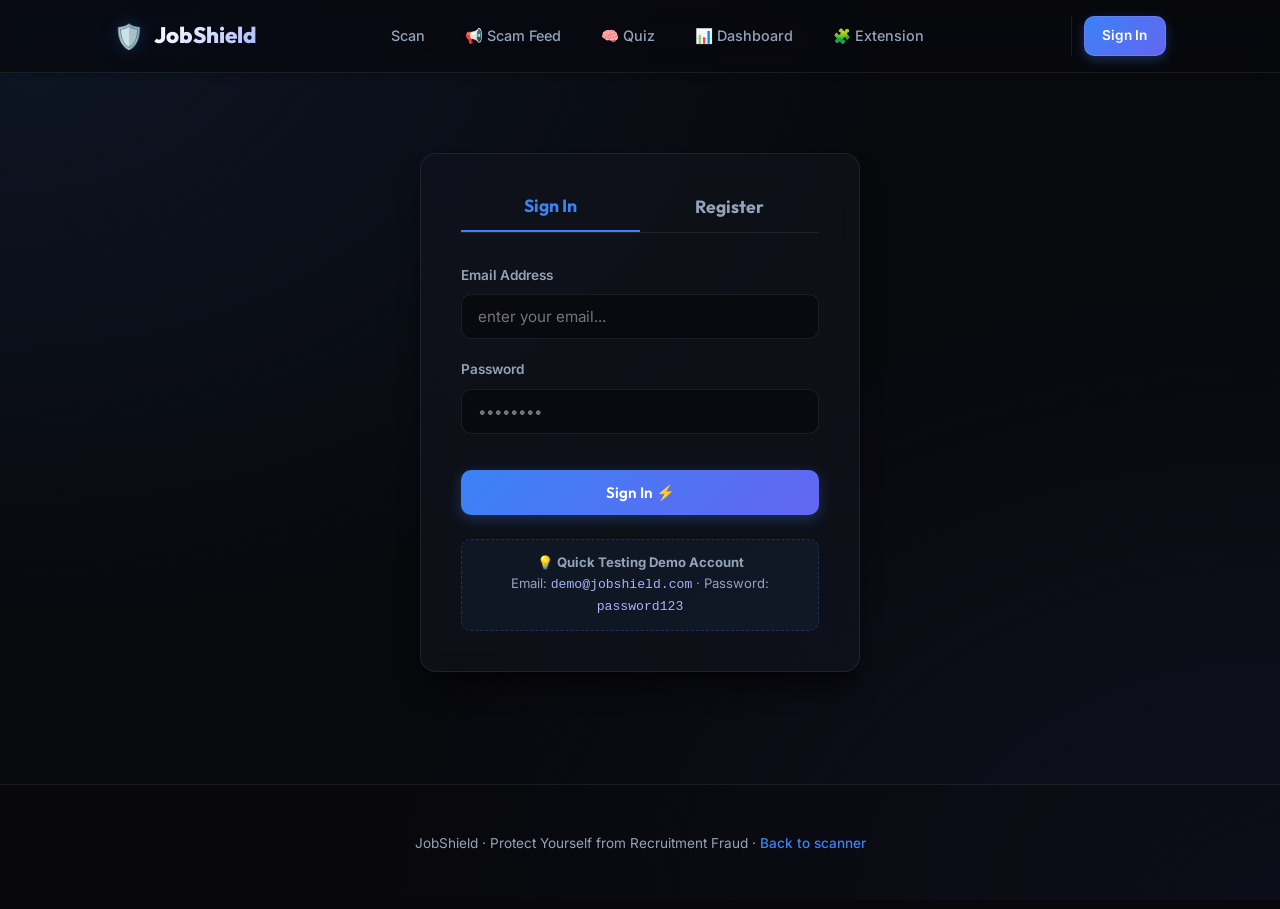
<file: extension.html>
<!DOCTYPE html>
<html lang="en">
<head>
  <meta charset="UTF-8"/>
  <meta name="viewport" content="width=device-width, initial-scale=1.0"/>
  <title>JobShield — Chrome Extension Setup Guide</title>
  <link rel="stylesheet" href="style.css"/>
</head>
<body>
  <header class="site-header">
    <div class="header-inner">
      <div class="logo" onclick="window.location.href='index.html'">
        <span class="logo-icon">🛡️</span>
        <span class="logo-text">JobShield</span>
      </div>
      <nav class="header-nav">
        <a href="index.html" class="nav-link">Scan</a>
        <a href="feed.html" class="nav-link">📢 Scam Feed</a>
        <a href="quiz.html" class="nav-link">🧠 Quiz</a>
        <a href="dashboard.html" class="nav-link">📊 Dashboard</a>
        <a href="extension.html" class="nav-link active">🧩 Extension</a>
      </nav>
    </div>
  </header>

  <main class="main-content">
    <section class="hero">
      <h1>JobShield Chrome Extension</h1>
      <p class="hero-sub">Audit jobs as you browse. Scan job descriptions on LinkedIn, Indeed, and Naukri with a single right-click selection.</p>
    </section>

    <div class="glass-panel ext-grid" style="margin-bottom: 2.5rem;">
      <div>
        <h2 style="font-size: 1.6rem; margin-bottom: 1rem; color: #ffffff;">Browse Jobs Safely</h2>
        <p style="color: var(--text-muted); margin-bottom: 1.5rem; font-size: 0.95rem; line-height: 1.6;">The JobShield browser extension embeds our scam detection engine directly into your daily surfing experience. No need to toggle windows or copy-paste text back and forth.</p>
        
        <div class="ext-features-list">
          <div class="ext-feat-item">
            <div class="ext-feat-num">1</div>
            <div>
              <h4 class="ext-feat-title">Select & Right-Click Scan</h4>
              <p class="ext-feat-desc">Highlight any suspicious job description on LinkedIn or Naukri, right-click, and select "Scan with JobShield".</p>
            </div>
          </div>
          <div class="ext-feat-item">
            <div class="ext-feat-num">2</div>
            <div>
              <h4 class="ext-feat-title">Instant Toolbar Popup</h4>
              <p class="ext-feat-desc">Click the extension icon in your menu bar to quickly paste text, check scores, or view recent safety checklists.</p>
            </div>
          </div>
          <div class="ext-feat-item">
            <div class="ext-feat-num">3</div>
            <div>
              <h4 class="ext-feat-title">On-the-Fly Salary Audits</h4>
              <p class="ext-feat-desc">Extracts job salaries automatically and compares them with live Indian local market averages.</p>
            </div>
          </div>
        </div>
      </div>

      <!-- Mock UI Preview -->
      <div>
        <div class="mock-browser">
          <div class="browser-bar">
            <span class="browser-dot" style="background:#ff5f56"></span>
            <span class="browser-dot" style="background:#ffbd2e"></span>
            <span class="browser-dot" style="background:#27c93f"></span>
            <div class="browser-address"></div>
            <span style="font-size: 0.8rem; margin-left: auto;">🧩</span>
          </div>
          <div class="mock-popup">
            <div class="mock-popup-header">
              <span>🛡️</span> JobShield Scanner
              <span style="margin-left: auto; font-size: 0.72rem; color: var(--green);">v1.0 Active</span>
            </div>
            <div class="mock-popup-scan">
              <div style="display: flex; justify-content: space-between; align-items: center; margin-bottom: 0.5rem;">
                <span style="font-size: 0.72rem; font-weight: 700; color: var(--text-muted); text-transform: uppercase;">Scan Result</span>
                <span class="score-pill danger" style="padding: 0.1rem 0.4rem; font-size: 0.75rem;">🚨 82/99</span>
              </div>
              <p style="font-size: 0.8rem; font-weight: 700; margin-bottom: 0.2rem; color: #fff;">High Scam Risk</p>
              <p style="font-size: 0.75rem; color: var(--text-muted); line-height: 1.3; margin-bottom: 0.4rem;">3 high severity red flags triggered. Asked for upfront training fees on WhatsApp.</p>
              <button class="mock-popup-btn">View Detailed Safety Checklist</button>
            </div>
          </div>
        </div>
      </div>
    </div>

    <!-- Installation Steps -->
    <h2 style="font-size: 1.5rem; margin-bottom: 1.2rem; border-left: 4px solid var(--primary); padding-left: 0.8rem;">How to Install in Google Chrome</h2>
    <div class="ext-steps">
      <div class="ext-step-item">
        <h4><span>📁</span> Step 1: Identify the Extension Directory</h4>
        <p>Locate the <code>extension/</code> folder inside the <code>jobshield</code> codebase folder on your computer.</p>
      </div>

      <div class="ext-step-item">
        <h4><span>🌐</span> Step 2: Open Chrome Extensions Page</h4>
        <p>Open Google Chrome and navigate to <code>chrome://extensions/</code> by pasting it into the URL bar and hitting Enter.</p>
      </div>

      <div class="ext-step-item">
        <h4><span>⚙️</span> Step 3: Enable Developer Mode</h4>
        <p>Toggle the <strong>"Developer mode"</strong> switch in the top-right corner of the Extensions page to ON.</p>
      </div>

      <div class="ext-step-item">
        <h4><span>📦</span> Step 4: Load Unpacked Folder</h4>
        <p>Click the <strong>"Load unpacked"</strong> button in the top-left corner of the page. Select the <code>extension/</code> folder inside the project directory.</p>
      </div>

      <div class="ext-step-item">
        <h4><span>📌</span> Step 5: Pin and Start Scanning!</h4>
        <p>Click the puzzle icon in Chrome toolbar, find <strong>JobShield</strong>, and click the pin icon. You can now select any text on web pages, right-click, and click <strong>"Scan with JobShield"</strong>.</p>
      </div>
    </div>
  </main>

  <footer class="site-footer">
    <p>JobShield · Lightweight client integrations for secure job browsing.</p>
  </footer>

  <script src="auth.js"></script>
</body>
</html>
</file>
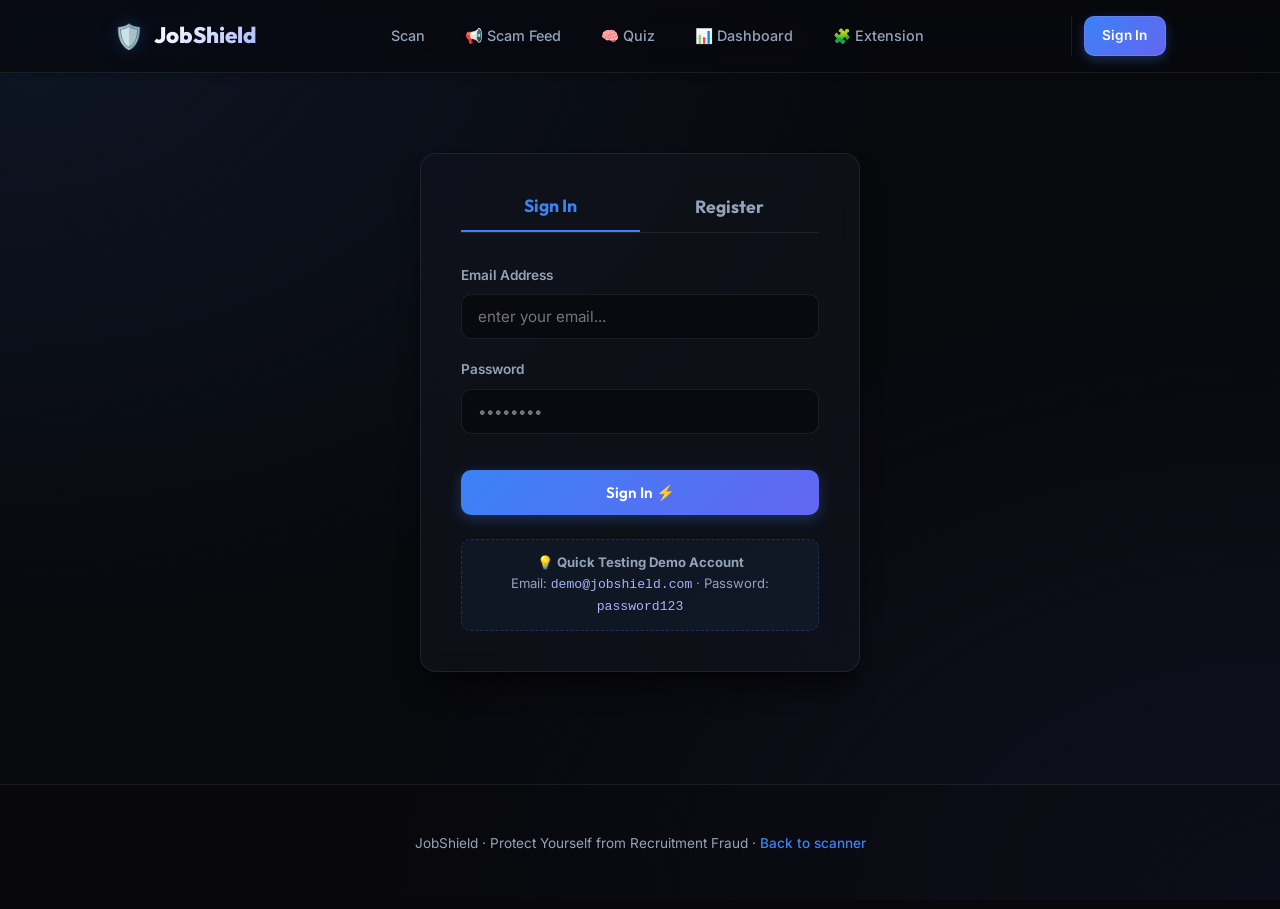
<file: login.html>
<!DOCTYPE html>
<html lang="en">
<head>
  <meta charset="UTF-8" />
  <meta name="viewport" content="width=device-width, initial-scale=1.0"/>
  <title>JobShield — Access Portal</title>
  <link rel="stylesheet" href="style.css"/>
</head>
<body>
  <header class="site-header">
    <div class="header-inner">
      <div class="logo" onclick="window.location.href='index.html'">
        <span class="logo-icon">🛡️</span>
        <span class="logo-text">JobShield</span>
      </div>
      <nav class="header-nav">
        <a href="index.html" class="nav-link">Scan</a>
        <a href="feed.html" class="nav-link">📢 Scam Feed</a>
        <a href="quiz.html" class="nav-link">🧠 Quiz</a>
        <a href="dashboard.html" class="nav-link">📊 Dashboard</a>
        <a href="extension.html" class="nav-link">🧩 Extension</a>
      </nav>
    </div>
  </header>

  <main class="main-content">
    <div class="glass-panel auth-panel">
      <div class="auth-tabs">
        <button id="tab-login-btn" class="auth-tab-btn active">Sign In</button>
        <button id="tab-register-btn" class="auth-tab-btn">Register</button>
      </div>

      <!-- Login Form -->
      <form id="loginForm" class="auth-form">
        <div class="form-group">
          <label for="loginEmail">Email Address</label>
          <input type="email" id="loginEmail" class="form-control" placeholder="enter your email..." required>
        </div>
        <div class="form-group">
          <label for="loginPassword">Password</label>
          <input type="password" id="loginPassword" class="form-control" placeholder="••••••••" required>
        </div>
        <button type="submit" class="btn-primary" style="width: 100%; justify-content: center; margin-top: 1rem;">Sign In ⚡</button>
        
        <div style="margin-top: 1.5rem; padding: 0.8rem; background: rgba(59,130,246,0.06); border: 1px dashed rgba(59,130,246,0.25); border-radius: var(--radius-md); font-size: 0.82rem; color: var(--text-muted); text-align: center;">
          💡 <strong>Quick Testing Demo Account</strong><br>
          Email: <code style="color: #a5b4fc;">demo@jobshield.com</code> · Password: <code style="color: #a5b4fc;">password123</code>
        </div>
      </form>

      <!-- Registration Form -->
      <form id="registerForm" class="auth-form hidden">
        <div class="form-group">
          <label for="registerName">Full Name</label>
          <input type="text" id="registerName" class="form-control" placeholder="your name..." required>
        </div>
        <div class="form-group">
          <label for="registerEmail">Email Address</label>
          <input type="email" id="registerEmail" class="form-control" placeholder="email@example.com" required>
        </div>
        <div class="form-group">
          <label for="registerPassword">Password</label>
          <input type="password" id="registerPassword" class="form-control" placeholder="at least 6 characters..." minlength="6" required>
        </div>
        <button type="submit" class="btn-primary" style="width: 100%; justify-content: center; margin-top: 1rem;">Create Account 🛡️</button>
      </form>

      <div id="authMessage" class="auth-message"></div>
    </div>
  </main>

  <footer class="site-footer">
    <p>JobShield · Protect Yourself from Recruitment Fraud · <a href="index.html">Back to scanner</a></p>
  </footer>

  <script src="auth.js"></script>
  <script src="login.js"></script>
</body>
</html>
</file>
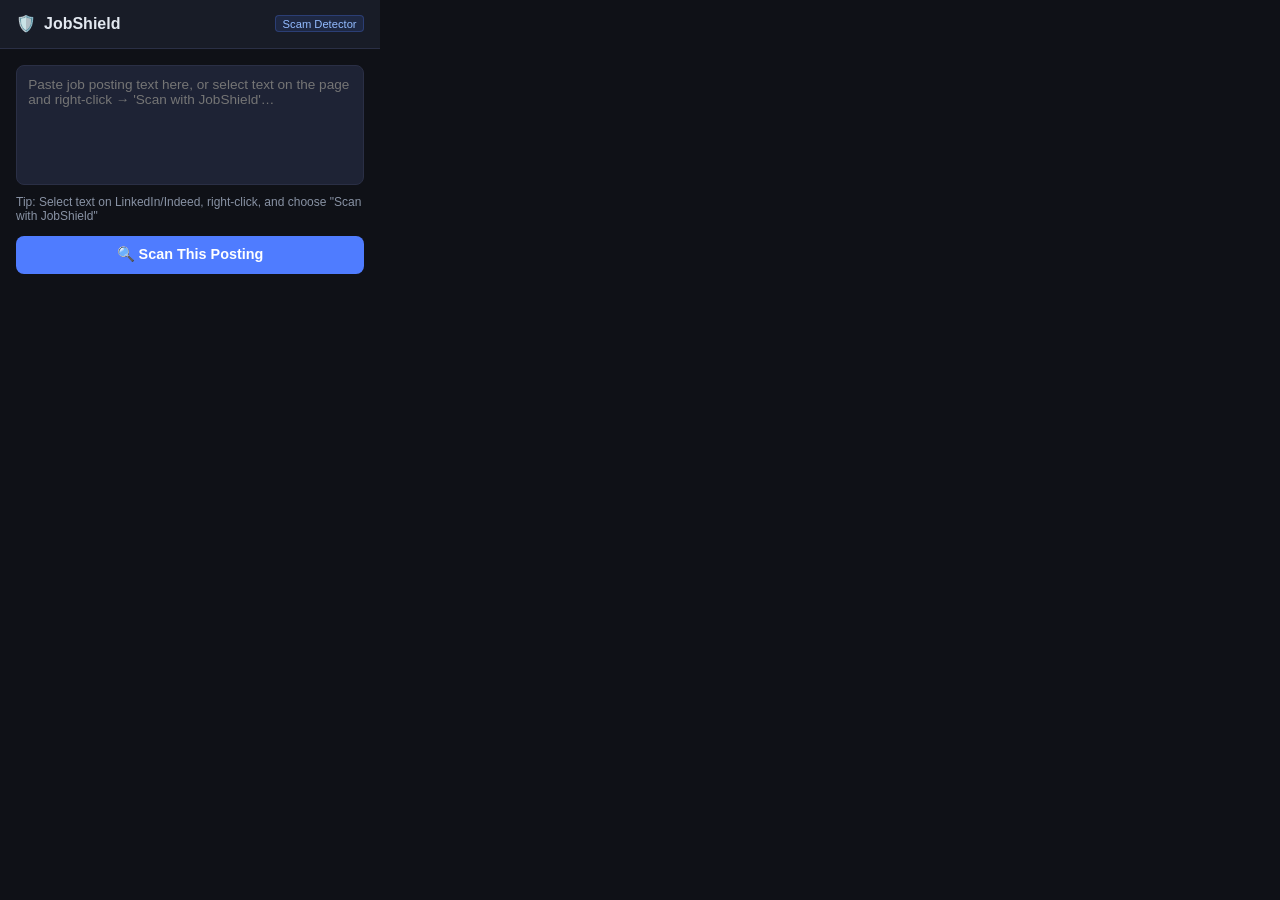
<file: popup.html>
<!DOCTYPE html>
<html lang="en">
<head>
  <meta charset="UTF-8"/>
  <title>JobShield</title>
  <style>
    * { box-sizing: border-box; margin: 0; padding: 0; }
    body { font-family: 'Segoe UI', sans-serif; background: #0f1117; color: #e2e8f0; width: 380px; min-height: 200px; }
    .header { background: #181c27; border-bottom: 1px solid #2a2f45; padding: 0.9rem 1rem; display: flex; align-items: center; gap: 0.5rem; }
    .logo { font-weight: 700; font-size: 1rem; }
    .badge { font-size: 0.7rem; background: #4f7cff22; color: #93bbff; border: 1px solid #4f7cff44; border-radius: 4px; padding: 0.1rem 0.4rem; margin-left: auto; }
    .content { padding: 1rem; }
    textarea { width: 100%; height: 120px; background: #1e2335; border: 1px solid #2a2f45; border-radius: 8px; color: #e2e8f0; font-size: 0.85rem; padding: 0.7rem; resize: none; font-family: inherit; }
    textarea:focus { outline: none; border-color: #4f7cff; }
    .hint { font-size: 0.75rem; color: #8892a4; margin-top: 0.4rem; margin-bottom: 0.8rem; }
    button { width: 100%; background: #4f7cff; color: #fff; border: none; border-radius: 8px; padding: 0.65rem; font-size: 0.9rem; font-weight: 600; cursor: pointer; }
    button:hover { background: #3d6ef0; }
    button:disabled { background: #2a2f45; color: #8892a4; cursor: default; }
    #result { margin-top: 0.8rem; }
    .verdict { padding: 0.8rem; border-radius: 8px; font-size: 0.88rem; }
    .verdict.safe { background: rgba(34,197,94,0.1); border: 1px solid rgba(34,197,94,0.3); }
    .verdict.warning { background: rgba(245,158,11,0.1); border: 1px solid rgba(245,158,11,0.3); }
    .verdict.danger { background: rgba(239,68,68,0.1); border: 1px solid rgba(239,68,68,0.3); }
    .score { font-size: 1.4rem; font-weight: 800; float: right; }
    .safe .score { color: #22c55e; }
    .warning .score { color: #f59e0b; }
    .danger .score { color: #ef4444; }
    .flags { margin-top: 0.6rem; font-size: 0.8rem; color: #8892a4; }
    .flag-tag { display: inline-block; background: #1e2335; border: 1px solid #2a2f45; border-radius: 4px; padding: 0.1rem 0.4rem; margin: 0.15rem 0.15rem 0 0; font-size: 0.75rem; }
    .open-link { display: block; text-align: center; margin-top: 0.6rem; font-size: 0.78rem; color: #4f7cff; text-decoration: none; }
    .open-link:hover { text-decoration: underline; }
  </style>
</head>
<body>
  <div class="header">
    <span>🛡️</span>
    <span class="logo">JobShield</span>
    <span class="badge">Scam Detector</span>
  </div>
  <div class="content">
    <textarea id="jobText" placeholder="Paste job posting text here, or select text on the page and right-click → 'Scan with JobShield'…"></textarea>
    <p class="hint">Tip: Select text on LinkedIn/Indeed, right-click, and choose "Scan with JobShield"</p>
    <button id="scanBtn">🔍 Scan This Posting</button>
    <div id="result"></div>
  </div>

  <script src="salary.js"></script>
  <script src="popup.js"></script>
</body>
</html>
</file>
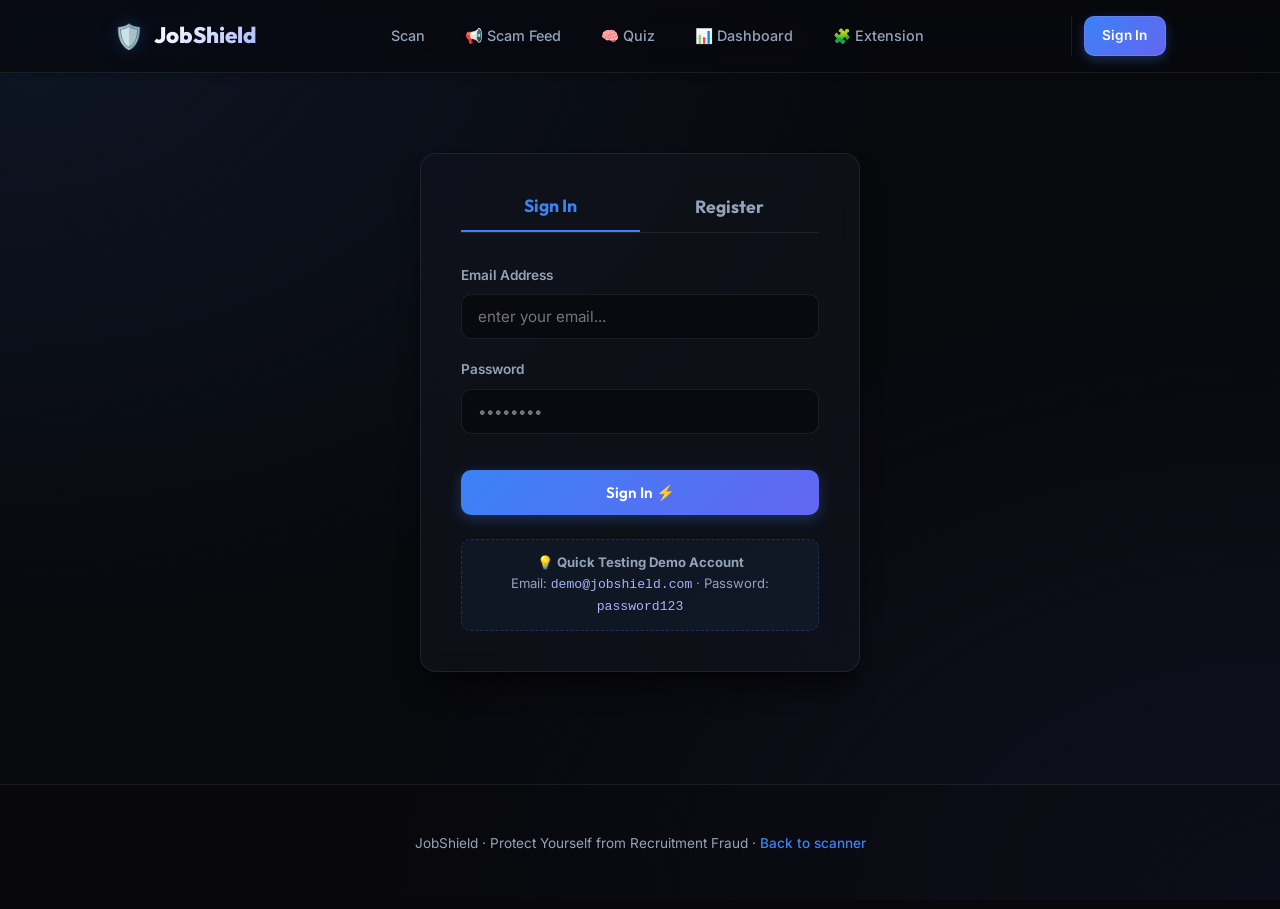
<file: quiz.html>
<!DOCTYPE html>
<html lang="en">
<head>
  <meta charset="UTF-8" />
  <meta name="viewport" content="width=device-width, initial-scale=1.0"/>
  <title>JobShield — Scam IQ Challenge</title>
  <link rel="stylesheet" href="style.css"/>
</head>
<body>
  <header class="site-header">
    <div class="header-inner">
      <div class="logo" onclick="window.location.href='index.html'">
        <span class="logo-icon">🛡️</span>
        <span class="logo-text">JobShield</span>
      </div>
      <nav class="header-nav">
        <a href="index.html" class="nav-link">Scan</a>
        <a href="feed.html" class="nav-link">📢 Scam Feed</a>
        <a href="quiz.html" class="nav-link active">🧠 Quiz</a>
        <a href="dashboard.html" class="nav-link">📊 Dashboard</a>
        <a href="extension.html" class="nav-link">🧩 Extension</a>
      </nav>
    </div>
  </header>

  <main class="main-content">
    <section class="hero">
      <h1>Scam IQ Challenge</h1>
      <p class="hero-sub">Test your security awareness! Can you spot the tricks scammers use to trap job seekers? Complete the quiz to earn your Security Badge.</p>
    </section>

    <div class="glass-panel quiz-panel">
      <!-- Quiz Progress -->
      <div class="quiz-header" id="quizHeader">
        <span id="questionCounter" style="font-weight: 700; color: var(--text-muted);">Question 1 of 5</span>
        <span class="quiz-score-tracker" id="scoreTracker">Score: 0 / 0</span>
      </div>

      <div class="checklist-progress" id="quizProgress" style="margin-bottom: 2rem;">
        <div class="progress-bar"><div class="progress-fill" id="quizProgressFill" style="width: 20%"></div></div>
      </div>

      <!-- Question & Option Container -->
      <div id="quizContent">
        <div class="question-box">
          <p class="quiz-question" id="questionText">Loading question...</p>
          <div class="quiz-options" id="optionsContainer">
            <!-- Dynamically populated -->
          </div>
        </div>

        <div id="explanationBox" class="quiz-explanation hidden">
          <!-- Dynamically populated -->
        </div>

        <div style="display: flex; justify-content: flex-end; margin-top: 1.5rem;">
          <button id="nextBtn" class="btn-primary hidden">Next Question ➡️</button>
        </div>
      </div>

      <!-- Result Screen (Hidden by Default) -->
      <div id="quizResult" class="quiz-result-screen hidden">
        <div class="quiz-badge-icon" id="resultIcon">🏆</div>
        <h2 id="resultTitle">Challenge Completed!</h2>
        <p class="quiz-result-score" id="resultScore">0 / 5</p>
        <p id="resultText" style="color: var(--text-muted); margin-bottom: 2rem;">Loading details...</p>

        <!-- Dynamic Certificate Panel (Shown if Score is High) -->
        <div id="certificateContainer" class="hidden">
          <div style="margin-bottom: 1.5rem;">
            <label for="certNameInput" class="input-label" style="text-align: center;">Enter your name for the Certificate</label>
            <input type="text" id="certNameInput" class="form-control" style="max-width: 320px; margin: 0 auto; text-align: center;" placeholder="Your Name">
            <button id="certGenerateBtn" class="btn-primary" style="margin-top: 0.8rem; font-size: 0.85rem; padding: 0.5rem 1.2rem;">Generate Certificate 📄</button>
          </div>

          <div class="certificate-card" id="certificateCard">
            <div class="cert-title">🛡️ JobShield Certified</div>
            <div class="cert-sub">Digital Safety & Scam Awareness</div>
            <div style="font-size: 0.9rem; color: var(--text-muted); margin-bottom: 0.5rem;">This certificate is proudly awarded to</div>
            <div class="cert-name" id="certNameOutput">Job Seeker</div>
            <div class="cert-text">for successfully completing the JobShield Scam IQ challenge and demonstrating advanced expertise in identifying recruitment fraud and employment scams.</div>
            <div class="cert-footer">
              <div style="text-align: left;">
                <span style="display:block; font-size: 0.72rem;">Verification ID</span>
                <strong id="certId" style="color:#ffffff;">JS-87422</strong>
              </div>
              <div class="cert-sig">
                <div class="cert-sig-name">JobShield AI</div>
                <span style="font-size: 0.65rem;">Platform Security</span>
              </div>
            </div>
          </div>
        </div>

        <button id="restartBtn" class="btn-ghost" style="margin-top: 1rem;">Try Challenge Again 🔄</button>
      </div>
    </div>
  </main>

  <footer class="site-footer">
    <p>JobShield · Interactive scam defense tools for Indian careers.</p>
  </footer>

  <script src="auth.js"></script>
  <script src="quiz.js"></script>
</body>
</html>
</file>
<file: style.css>
/* ===== GOOGLE FONTS ===== */
@import url('https://fonts.googleapis.com/css2?family=Inter:wght@300;400;500;600;700&family=Outfit:wght@400;500;600;700;800&display=swap');

/* ===== VARIABLES & DESIGN SYSTEM ===== */
:root {
  --bg-dark: #08090d;
  --bg-card: rgba(17, 20, 30, 0.65);
  --bg-card-hover: rgba(25, 29, 43, 0.8);
  --bg-inner: rgba(9, 10, 15, 0.8);
  --border-color: rgba(255, 255, 255, 0.08);
  --border-focus: #3b82f6;
  
  --primary: #3b82f6;
  --primary-glow: rgba(59, 130, 246, 0.25);
  --secondary: #6366f1;
  --secondary-glow: rgba(99, 102, 241, 0.2);
  
  --green: #10b981;
  --green-glow: rgba(16, 185, 129, 0.15);
  --yellow: #f59e0b;
  --yellow-glow: rgba(245, 158, 11, 0.15);
  --red: #ef4444;
  --red-glow: rgba(239, 68, 68, 0.15);
  
  --text-main: #f1f5f9;
  --text-muted: #94a3b8;
  --text-inverse: #0f172a;
  
  --radius-lg: 16px;
  --radius-md: 10px;
  --radius-sm: 6px;
  
  --shadow-sm: 0 4px 6px -1px rgba(0, 0, 0, 0.1), 0 2px 4px -2px rgba(0, 0, 0, 0.1);
  --shadow-md: 0 10px 15px -3px rgba(0, 0, 0, 0.3), 0 4px 6px -4px rgba(0, 0, 0, 0.2);
  --shadow-lg: 0 20px 25px -5px rgba(0, 0, 0, 0.5), 0 8px 10px -6px rgba(0, 0, 0, 0.4);
  --shadow-neon: 0 0 20px rgba(59, 130, 246, 0.15);
  
  --transition: all 0.25s cubic-bezier(0.4, 0, 0.2, 1);
}

/* ===== RESET & BASE ===== */
*, *::before, *::after {
  box-sizing: border-box;
  margin: 0;
  padding: 0;
}

body {
  font-family: 'Inter', system-ui, -apple-system, sans-serif;
  background-color: var(--bg-dark);
  background-image: 
    radial-gradient(at 0% 0%, rgba(59, 130, 246, 0.1) 0px, transparent 50%),
    radial-gradient(at 100% 100%, rgba(99, 102, 241, 0.08) 0px, transparent 50%),
    radial-gradient(at 50% 50%, rgba(8, 9, 13, 1) 0px, rgba(8, 9, 13, 0.95) 100%);
  background-attachment: fixed;
  color: var(--text-main);
  min-height: 100vh;
  line-height: 1.6;
  -webkit-font-smoothing: antialiased;
}

h1, h2, h3, h4, h5, h6 {
  font-family: 'Outfit', sans-serif;
  font-weight: 700;
  letter-spacing: -0.01em;
  color: #ffffff;
}

a {
  color: var(--primary);
  text-decoration: none;
  transition: var(--transition);
}

a:hover {
  color: #60a5fa;
  text-shadow: 0 0 8px rgba(96, 165, 250, 0.4);
}

.hidden {
  display: none !important;
}

/* ===== LAYOUT & WRAPPER ===== */
.site-header {
  position: sticky;
  top: 0;
  z-index: 100;
  background: rgba(8, 9, 13, 0.75);
  backdrop-filter: blur(16px) saturate(180%);
  -webkit-backdrop-filter: blur(16px) saturate(180%);
  border-bottom: 1px solid var(--border-color);
  box-shadow: var(--shadow-sm);
}

.header-inner {
  max-width: 1100px;
  margin: 0 auto;
  padding: 1rem 1.5rem;
  display: flex;
  align-items: center;
  justify-content: space-between;
}

.logo {
  display: flex;
  align-items: center;
  gap: 0.6rem;
  font-weight: 800;
  font-size: 1.4rem;
  font-family: 'Outfit', sans-serif;
  background: linear-gradient(135deg, #ffffff 30%, #a5b4fc 100%);
  -webkit-background-clip: text;
  -webkit-text-fill-color: transparent;
  cursor: pointer;
}

.logo-icon {
  font-size: 1.5rem;
  filter: drop-shadow(0 0 8px var(--primary-glow));
  -webkit-text-fill-color: initial;
}

.header-nav {
  display: flex;
  align-items: center;
  gap: 0.5rem;
}

.nav-link {
  padding: 0.5rem 1rem;
  border-radius: var(--radius-md);
  color: var(--text-muted);
  font-size: 0.9rem;
  font-weight: 500;
  transition: var(--transition);
}

.nav-link:hover, .nav-link.active {
  background: rgba(255, 255, 255, 0.05);
  color: #ffffff;
  box-shadow: inset 0 1px 0 rgba(255, 255, 255, 0.05);
}

.nav-link.active {
  background: rgba(59, 130, 246, 0.12);
  color: var(--primary);
  border: 1px solid rgba(59, 130, 246, 0.2);
}

.main-content {
  max-width: 900px;
  margin: 0 auto;
  padding: 3rem 1.5rem 5rem;
}

/* ===== AUTH IN HEADER ===== */
.header-user-section {
  margin-left: 0.75rem;
  padding-left: 0.75rem;
  border-left: 1px solid var(--border-color);
}

.btn-login {
  background: linear-gradient(135deg, var(--primary) 0%, var(--secondary) 100%);
  color: #ffffff !important;
  font-size: 0.85rem;
  font-weight: 600;
  padding: 0.5rem 1.1rem;
  border-radius: var(--radius-md);
  box-shadow: 0 4px 12px rgba(59, 130, 246, 0.3);
  border: 1px solid rgba(255, 255, 255, 0.1);
  display: inline-block;
}

.btn-login:hover {
  transform: translateY(-1px);
  box-shadow: 0 6px 16px rgba(59, 130, 246, 0.45);
}

.user-profile-menu {
  position: relative;
  display: flex;
  align-items: center;
  gap: 0.5rem;
  cursor: pointer;
  padding: 0.4rem 0.8rem;
  border-radius: var(--radius-md);
  background: rgba(255, 255, 255, 0.03);
  border: 1px solid var(--border-color);
  transition: var(--transition);
}

.user-profile-menu:hover {
  background: rgba(255, 255, 255, 0.07);
}

.user-avatar {
  font-size: 1.1rem;
}

.user-name {
  font-size: 0.88rem;
  font-weight: 600;
  max-width: 100px;
  overflow: hidden;
  text-overflow: ellipsis;
  white-space: nowrap;
}

.profile-dropdown {
  position: absolute;
  top: calc(100% + 8px);
  right: 0;
  width: 220px;
  background: rgba(13, 16, 26, 0.95);
  backdrop-filter: blur(20px);
  border: 1px solid var(--border-color);
  border-radius: var(--radius-md);
  box-shadow: var(--shadow-lg);
  padding: 0.6rem;
  display: none;
  flex-direction: column;
  z-index: 100;
  animation: slideDown 0.2s ease;
}

.user-profile-menu:hover .profile-dropdown {
  display: flex;
}

@keyframes slideDown {
  from { opacity: 0; transform: translateY(-4px); }
  to { opacity: 1; transform: translateY(0); }
}

.dropdown-header {
  padding: 0.5rem;
  font-size: 0.82rem;
}

.dropdown-email {
  color: var(--text-muted);
  font-size: 0.75rem;
}

.dropdown-divider {
  border: 0;
  height: 1px;
  background: var(--border-color);
  margin: 0.4rem 0;
}

.dropdown-item {
  padding: 0.5rem;
  font-size: 0.85rem;
  color: var(--text-muted) !important;
  border-radius: var(--radius-sm);
  display: flex;
  align-items: center;
  gap: 0.5rem;
  transition: var(--transition);
}

.dropdown-item:hover {
  background: rgba(255, 255, 255, 0.05);
  color: #ffffff !important;
}

.logout-link:hover {
  background: rgba(239, 68, 68, 0.1) !important;
  color: var(--red) !important;
}

/* ===== HERO SECTION ===== */
.hero {
  text-align: center;
  margin-bottom: 3.5rem;
  animation: fadeIn 0.8s ease;
}

@keyframes fadeIn {
  from { opacity: 0; transform: translateY(10px); }
  to { opacity: 1; transform: translateY(0); }
}

.hero h1 {
  font-size: 2.8rem;
  font-weight: 800;
  letter-spacing: -0.02em;
  margin-bottom: 0.8rem;
  background: linear-gradient(135deg, #ffffff 40%, #818cf8 100%);
  -webkit-background-clip: text;
  -webkit-text-fill-color: transparent;
  text-shadow: 0 4px 12px rgba(0, 0, 0, 0.1);
}

.hero-sub {
  color: var(--text-muted);
  font-size: 1.15rem;
  max-width: 620px;
  margin: 0 auto;
}

/* ===== GLASS CARD CONTAINER ===== */
.glass-panel {
  background: var(--bg-card);
  backdrop-filter: blur(12px);
  -webkit-backdrop-filter: blur(12px);
  border: 1px solid var(--border-color);
  border-radius: var(--radius-lg);
  padding: 2rem;
  box-shadow: var(--shadow-lg);
  transition: border-color 0.3s, box-shadow 0.3s;
}

.glass-panel:hover {
  box-shadow: var(--shadow-lg), var(--shadow-neon);
}

/* ===== INPUT TABS ===== */
.input-tabs {
  display: flex;
  gap: 0.4rem;
  margin-bottom: -1px;
  position: relative;
  z-index: 1;
}

.tab-btn {
  padding: 0.6rem 1.4rem;
  border-radius: var(--radius-md) var(--radius-md) 0 0;
  border: 1px solid var(--border-color);
  border-bottom: none;
  background: rgba(13, 16, 26, 0.6);
  color: var(--text-muted);
  font-family: 'Outfit', sans-serif;
  font-size: 0.92rem;
  font-weight: 600;
  cursor: pointer;
  transition: var(--transition);
}

.tab-btn:hover {
  color: #ffffff;
  background: rgba(255, 255, 255, 0.03);
}

.tab-btn.active {
  background: var(--bg-card);
  color: var(--primary);
  border-color: var(--border-color);
  box-shadow: inset 0 2px 0 var(--primary);
}

.tab-panel {
  animation: tabFade 0.3s ease;
}

@keyframes tabFade {
  from { opacity: 0; }
  to { opacity: 1; }
}

.input-label {
  display: block;
  font-family: 'Outfit', sans-serif;
  font-weight: 700;
  margin-bottom: 0.8rem;
  color: var(--text-muted);
  font-size: 0.8rem;
  text-transform: uppercase;
  letter-spacing: 0.08em;
}

.job-textarea {
  width: 100%;
  min-height: 220px;
  resize: vertical;
  background: var(--bg-inner);
  border: 1px solid var(--border-color);
  border-radius: var(--radius-md);
  color: var(--text-main);
  font-family: 'Inter', inherit;
  font-size: 0.95rem;
  padding: 1.2rem;
  transition: var(--transition);
  box-shadow: inset 0 2px 4px rgba(0, 0, 0, 0.2);
}

.job-textarea:focus {
  outline: none;
  border-color: var(--primary);
  box-shadow: inset 0 2px 4px rgba(0, 0, 0, 0.2), 0 0 12px var(--primary-glow);
}

.scan-actions {
  display: flex;
  align-items: center;
  justify-content: flex-end;
  gap: 0.8rem;
  margin-top: 1.2rem;
}

/* ===== BUTTONS ===== */
.btn-primary {
  background: linear-gradient(135deg, var(--primary) 0%, var(--secondary) 100%);
  color: #ffffff;
  border: none;
  padding: 0.8rem 1.8rem;
  border-radius: var(--radius-md);
  font-size: 0.95rem;
  font-weight: 600;
  font-family: 'Outfit', sans-serif;
  cursor: pointer;
  transition: var(--transition);
  box-shadow: 0 4px 14px rgba(59, 130, 246, 0.3);
  display: inline-flex;
  align-items: center;
  gap: 0.5rem;
}

.btn-primary:hover {
  transform: translateY(-1px);
  box-shadow: 0 6px 20px rgba(59, 130, 246, 0.45), var(--shadow-neon);
}

.btn-primary:active {
  transform: translateY(0);
}

.btn-ghost {
  background: transparent;
  color: var(--text-muted);
  border: 1px solid var(--border-color);
  padding: 0.8rem 1.4rem;
  border-radius: var(--radius-md);
  font-size: 0.92rem;
  font-weight: 500;
  cursor: pointer;
  transition: var(--transition);
}

.btn-ghost:hover {
  background: rgba(255, 255, 255, 0.05);
  color: #ffffff;
  border-color: rgba(255, 255, 255, 0.15);
}

.btn-ghost.danger:hover {
  border-color: rgba(239, 68, 68, 0.4);
  color: var(--red);
  background: rgba(239, 68, 68, 0.08);
}

/* ===== UPLOAD ZONE ===== */
.upload-zone {
  border: 2px dashed rgba(255, 255, 255, 0.15);
  border-radius: var(--radius-md);
  padding: 3rem 2rem;
  text-align: center;
  cursor: pointer;
  transition: var(--transition);
  background: var(--bg-inner);
}

.upload-zone:hover {
  border-color: var(--primary);
  background: rgba(59, 130, 246, 0.02);
}

.upload-zone.drag-over {
  border-color: var(--primary);
  background: var(--primary-glow);
  box-shadow: 0 0 15px rgba(59, 130, 246, 0.2);
}

.upload-icon {
  font-size: 2.5rem;
  display: block;
  margin-bottom: 0.8rem;
  filter: drop-shadow(0 0 8px rgba(255, 255, 255, 0.1));
}

.upload-link {
  color: var(--primary);
  font-weight: 600;
  text-decoration: underline;
}

.upload-hint {
  font-size: 0.82rem;
  color: var(--text-muted);
  margin-top: 0.4rem;
}

.ocr-preview {
  margin-top: 1rem;
  border-radius: var(--radius-md);
  overflow: hidden;
  border: 1px solid var(--border-color);
  max-height: 250px;
}

.ocr-preview img {
  display: block;
  width: 100%;
  object-fit: contain;
  max-height: 250px;
  background: #000;
}

.ocr-status {
  text-align: center;
  padding: 1rem;
  font-size: 0.9rem;
  color: var(--text-muted);
  border-radius: var(--radius-md);
  background: rgba(255, 255, 255, 0.02);
  margin-top: 0.8rem;
  border: 1px solid var(--border-color);
}

.extracted-text-box {
  margin-top: 1.2rem;
  animation: slideUp 0.3s ease;
}

@keyframes slideUp {
  from { opacity: 0; transform: translateY(8px); }
  to { opacity: 1; transform: translateY(0); }
}

/* ===== LOADING STATE ===== */
.loading-state {
  text-align: center;
  padding: 3.5rem 2rem;
  color: var(--text-muted);
}

.spinner {
  width: 48px;
  height: 48px;
  border: 3.5px solid rgba(255, 255, 255, 0.05);
  border-top-color: var(--primary);
  border-radius: 50%;
  animation: spin 0.8s linear infinite;
  margin: 0 auto 1.2rem;
  box-shadow: 0 0 12px var(--primary-glow);
}

@keyframes spin {
  to { transform: rotate(360deg); }
}

/* ===== RESULT PANEL ===== */
.result-panel {
  background: var(--bg-card);
  border: 1px solid var(--border-color);
  border-radius: var(--radius-lg);
  overflow: hidden;
  box-shadow: var(--shadow-lg);
  margin-top: 2rem;
  animation: slideUp 0.4s cubic-bezier(0.16, 1, 0.3, 1);
}

/* Verdict banner */
.verdict-banner {
  padding: 1.8rem 2rem;
  display: flex;
  align-items: center;
  gap: 1.2rem;
  position: relative;
}

.verdict-banner::before {
  content: '';
  position: absolute;
  top: 0; left: 0; right: 0; bottom: 0;
  opacity: 0.15;
  z-index: 0;
}

.verdict-banner.safe::before { background: var(--green); }
.verdict-banner.warning::before { background: var(--yellow); }
.verdict-banner.danger::before { background: var(--red); }

.verdict-banner.safe { border-bottom: 1px solid rgba(16, 185, 129, 0.2); }
.verdict-banner.warning { border-bottom: 1px solid rgba(245, 158, 11, 0.2); }
.verdict-banner.danger { border-bottom: 1px solid rgba(239, 68, 68, 0.2); }

.verdict-icon {
  font-size: 2.6rem;
  position: relative;
  z-index: 1;
}

.verdict-text {
  position: relative;
  z-index: 1;
}

.verdict-text h2 {
  font-size: 1.5rem;
  font-weight: 800;
}

.verdict-text p {
  font-size: 0.95rem;
  color: var(--text-muted);
  margin-top: 0.2rem;
}

.verdict-score {
  margin-left: auto;
  font-size: 2.8rem;
  font-weight: 900;
  font-family: 'Outfit', sans-serif;
  min-width: 80px;
  text-align: right;
  position: relative;
  z-index: 1;
  letter-spacing: -0.03em;
}

.safe .verdict-score { color: var(--green); text-shadow: 0 0 15px var(--green-glow); }
.warning .verdict-score { color: var(--yellow); text-shadow: 0 0 15px var(--yellow-glow); }
.danger .verdict-score { color: var(--red); text-shadow: 0 0 15px var(--red-glow); }

/* Risk meter */
.risk-meter {
  padding: 1.2rem 2rem;
  border-bottom: 1px solid var(--border-color);
  background: rgba(255, 255, 255, 0.01);
}

.meter-bar {
  height: 10px;
  background: rgba(255, 255, 255, 0.06);
  border-radius: 5px;
  overflow: hidden;
  box-shadow: inset 0 1px 3px rgba(0,0,0,0.4);
}

.meter-fill {
  height: 100%;
  border-radius: 5px;
  background: linear-gradient(90deg, var(--green), var(--yellow) 50%, var(--red) 100%);
  transition: width 1s cubic-bezier(0.16, 1, 0.3, 1);
  box-shadow: 0 0 8px rgba(59, 130, 246, 0.5);
}

.meter-labels {
  display: flex;
  justify-content: space-between;
  font-size: 0.78rem;
  color: var(--text-muted);
  margin-top: 0.5rem;
  font-weight: 600;
  text-transform: uppercase;
  letter-spacing: 0.05em;
}

/* Result sections */
.result-section {
  padding: 1.8rem 2rem;
  border-bottom: 1px solid var(--border-color);
}

.result-section:last-child {
  border-bottom: none;
}

.section-title {
  font-family: 'Outfit', sans-serif;
  font-size: 0.85rem;
  font-weight: 800;
  text-transform: uppercase;
  letter-spacing: 0.1em;
  color: var(--text-muted);
  margin-bottom: 1.2rem;
  display: flex;
  align-items: center;
  gap: 0.5rem;
}

/* Red flags list */
.flags-list {
  display: flex;
  flex-direction: column;
  gap: 0.8rem;
}

.flag-item {
  display: flex;
  align-items: flex-start;
  gap: 0.8rem;
  padding: 1rem 1.2rem;
  border-radius: var(--radius-md);
  font-size: 0.95rem;
  border: 1px solid transparent;
  transition: var(--transition);
}

.flag-item:hover {
  transform: translateX(4px);
}

.flag-item.high {
  background: rgba(239, 68, 68, 0.04);
  border-color: rgba(239, 68, 68, 0.15);
}

.flag-item.medium {
  background: rgba(245, 158, 11, 0.04);
  border-color: rgba(245, 158, 11, 0.15);
}

.flag-item.low {
  background: rgba(59, 130, 246, 0.04);
  border-color: rgba(59, 130, 246, 0.15);
}

.flag-sev {
  font-size: 0.72rem;
  font-weight: 800;
  padding: 0.2rem 0.6rem;
  border-radius: var(--radius-sm);
  text-transform: uppercase;
  white-space: nowrap;
  letter-spacing: 0.05em;
}

.high .flag-sev { background: rgba(239, 68, 68, 0.18); color: #f87171; border: 1px solid rgba(239, 68, 68, 0.2); }
.medium .flag-sev { background: rgba(245, 158, 11, 0.18); color: #fbbf24; border: 1px solid rgba(245, 158, 11, 0.2); }
.low .flag-sev { background: rgba(59, 130, 246, 0.18); color: #93bbff; border: 1px solid rgba(59, 130, 246, 0.2); }

/* ===== SALARY REALITY CHECK ===== */
.salary-card {
  background: var(--bg-inner);
  border-radius: var(--radius-md);
  padding: 1.2rem 1.5rem;
  border: 1px solid var(--border-color);
}

.salary-row {
  display: flex;
  justify-content: space-between;
  align-items: center;
  margin-bottom: 0.8rem;
  flex-wrap: wrap;
  gap: 0.8rem;
}

.salary-claimed {
  font-size: 1.2rem;
  font-weight: 700;
  color: #ffffff;
}

.salary-badge {
  font-size: 0.8rem;
  font-weight: 700;
  padding: 0.3rem 0.8rem;
  border-radius: var(--radius-md);
  text-transform: uppercase;
  letter-spacing: 0.03em;
}

.salary-badge.ok { background: rgba(16, 185, 129, 0.15); color: var(--green); border: 1px solid rgba(16, 185, 129, 0.25); }
.salary-badge.suspicious { background: rgba(245, 158, 11, 0.15); color: #fbbf24; border: 1px solid rgba(245, 158, 11, 0.25); }
.salary-badge.extreme { background: rgba(239, 68, 68, 0.15); color: #f87171; border: 1px solid rgba(239, 68, 68, 0.25); }

.salary-range {
  font-size: 0.92rem;
  color: var(--text-muted);
}

.salary-range strong {
  color: #ffffff;
}

.salary-explanation {
  font-size: 0.88rem;
  color: var(--text-muted);
  margin-top: 0.8rem;
  border-top: 1px solid var(--border-color);
  padding-top: 0.8rem;
}

/* ===== SCAM PATTERN EXPLAINER ===== */
.pattern-text {
  background: var(--bg-inner);
  border-radius: var(--radius-md);
  padding: 1.2rem 1.5rem;
  font-size: 0.95rem;
  line-height: 1.9;
  word-break: break-word;
  border: 1px solid var(--border-color);
}

.pattern-text mark {
  font-weight: 500;
  border-radius: 3px;
  padding: 0 4px;
  margin: 0 1px;
  transition: var(--transition);
}

.pattern-text mark.high-flag {
  background: rgba(239, 68, 68, 0.25);
  color: #fca5a5;
  border-bottom: 2px solid var(--red);
  cursor: help;
}

.pattern-text mark.high-flag:hover {
  background: rgba(239, 68, 68, 0.4);
}

.pattern-text mark.medium-flag {
  background: rgba(245, 158, 11, 0.22);
  color: #fde68a;
  border-bottom: 2px solid var(--yellow);
  cursor: help;
}

.pattern-text mark.medium-flag:hover {
  background: rgba(245, 158, 11, 0.35);
}

.pattern-legend {
  display: flex;
  gap: 1.2rem;
  margin-top: 1rem;
  flex-wrap: wrap;
}

.legend-item {
  display: flex;
  align-items: center;
  gap: 0.5rem;
  font-size: 0.85rem;
  color: var(--text-muted);
}

.legend-dot {
  width: 12px;
  height: 12px;
  border-radius: 3px;
}

.legend-dot.high { background: rgba(239, 68, 68, 0.4); border: 1px solid var(--red); }
.legend-dot.medium { background: rgba(245, 158, 11, 0.4); border: 1px solid var(--yellow); }

.no-flags-note {
  color: var(--green);
  font-weight: 500;
  padding: 0.2rem 0;
}

/* ===== COMPANY VERIFY ===== */
.verify-card {
  border-radius: var(--radius-md);
  padding: 1.2rem 1.5rem;
  border: 1px solid var(--border-color);
  background: var(--bg-inner);
}

.verify-card.safe { border-color: rgba(16, 185, 129, 0.25); }
.verify-card.warning { border-color: rgba(245, 158, 11, 0.25); }
.verify-card.danger { border-color: rgba(239, 68, 68, 0.25); }

.verify-header {
  display: flex;
  align-items: center;
  gap: 0.8rem;
  margin-bottom: 1rem;
  font-size: 1.1rem;
}

.verify-header strong {
  color: #ffffff;
}

.verify-badge {
  font-size: 0.72rem;
  font-weight: 800;
  padding: 0.2rem 0.6rem;
  border-radius: var(--radius-sm);
  text-transform: uppercase;
  letter-spacing: 0.05em;
  margin-left: 0.5rem;
}

.verify-badge.safe { background: rgba(16, 185, 129, 0.18); color: var(--green); }
.verify-badge.warning { background: rgba(245, 158, 11, 0.18); color: #fbbf24; }
.verify-badge.danger { background: rgba(239, 68, 68, 0.18); color: #f87171; }

.verify-row {
  font-size: 0.9rem;
  color: var(--text-muted);
  margin-bottom: 0.6rem;
  display: flex;
  align-items: center;
  gap: 0.8rem;
  flex-wrap: wrap;
}

.verify-label {
  min-width: 110px;
  font-weight: 500;
}

.verify-value {
  color: #ffffff;
  display: flex;
  align-items: center;
  gap: 0.5rem;
}

.domain-badge {
  font-size: 0.72rem;
  font-weight: 700;
  padding: 0.15rem 0.5rem;
  border-radius: var(--radius-sm);
}

.domain-badge.ok { background: rgba(16, 185, 129, 0.15); color: var(--green); }
.domain-badge.bad { background: rgba(239, 68, 68, 0.15); color: #f87171; }
.domain-badge.unknown { background: rgba(59, 130, 246, 0.15); color: #93bbff; }

.verify-summary {
  font-size: 0.9rem;
  color: var(--text-muted);
  margin: 1rem 0 0.8rem;
  padding-top: 0.8rem;
  border-top: 1px solid var(--border-color);
}

.verify-links {
  display: flex;
  flex-wrap: wrap;
  gap: 0.6rem;
  margin-top: 1rem;
}

.verify-link {
  font-size: 0.8rem;
  padding: 0.4rem 0.9rem;
  border-radius: var(--radius-md);
  background: var(--bg-dark);
  border: 1px solid var(--border-color);
  color: var(--primary);
  font-weight: 500;
  display: flex;
  align-items: center;
  gap: 0.3rem;
  transition: var(--transition);
}

.verify-link:hover {
  background: var(--primary-glow);
  border-color: var(--primary);
  color: #ffffff;
  transform: translateY(-1px);
}

/* ===== CONTACTS ANALYSER ===== */
.contact-alert {
  background: rgba(245, 158, 11, 0.08);
  border: 1px solid rgba(245, 158, 11, 0.25);
  border-radius: var(--radius-md);
  padding: 0.8rem 1.2rem;
  font-size: 0.88rem;
  color: #fbbf24;
  margin-bottom: 1rem;
}

.contacts-list {
  display: flex;
  flex-direction: column;
  gap: 0.6rem;
}

.contact-item {
  display: flex;
  align-items: center;
  justify-content: space-between;
  gap: 1rem;
  padding: 0.9rem 1.2rem;
  border-radius: var(--radius-md);
  border: 1px solid var(--border-color);
  background: var(--bg-inner);
}

.contact-item.high { border-color: rgba(239, 68, 68, 0.25); background: rgba(239, 68, 68, 0.04); }
.contact-item.medium { border-color: rgba(245, 158, 11, 0.25); background: rgba(245, 158, 11, 0.04); }

.contact-icon {
  font-size: 1.25rem;
}

.contact-details {
  flex: 1;
  min-width: 0;
}

.contact-value {
  display: block;
  font-size: 0.95rem;
  font-weight: 600;
  color: #ffffff;
  word-break: break-all;
}

.contact-note {
  display: block;
  font-size: 0.82rem;
  color: var(--text-muted);
  margin-top: 0.2rem;
}

.contact-risk {
  font-size: 0.75rem;
  font-weight: 800;
  white-space: nowrap;
  padding: 0.2rem 0.6rem;
  border-radius: var(--radius-sm);
  text-transform: uppercase;
}

.contact-risk.high { background: rgba(239, 68, 68, 0.18); color: #f87171; }
.contact-risk.medium { background: rgba(245, 158, 11, 0.18); color: #fbbf24; }
.contact-risk.low { background: rgba(16, 185, 129, 0.18); color: var(--green); }

/* ===== INTERACTIVE CHECKLIST ===== */
.checklist-progress {
  display: flex;
  align-items: center;
  gap: 1rem;
  margin-bottom: 1.2rem;
}

.progress-bar {
  flex: 1;
  height: 8px;
  background: rgba(255, 255, 255, 0.06);
  border-radius: 4px;
  overflow: hidden;
  box-shadow: inset 0 1px 2px rgba(0,0,0,0.3);
}

.progress-fill {
  height: 100%;
  background: var(--green);
  border-radius: 4px;
  transition: width 0.4s cubic-bezier(0.16, 1, 0.3, 1);
  box-shadow: 0 0 8px rgba(16, 185, 129, 0.4);
}

.progress-label {
  font-size: 0.85rem;
  font-weight: 600;
  color: var(--text-muted);
  white-space: nowrap;
}

.checklist-items {
  display: flex;
  flex-direction: column;
  gap: 0.6rem;
}

.checklist-item {
  display: flex;
  align-items: flex-start;
  gap: 1rem;
  padding: 1rem 1.2rem;
  border-radius: var(--radius-md);
  border: 1px solid var(--border-color);
  background: var(--bg-inner);
  cursor: pointer;
  transition: var(--transition);
  user-select: none;
}

.checklist-item:hover {
  border-color: rgba(255, 255, 255, 0.2);
  background: rgba(255, 255, 255, 0.02);
}

.checklist-item.critical { border-left: 4px solid var(--red); }
.checklist-item.high { border-left: 4px solid var(--yellow); }
.checklist-item.always { border-left: 4px solid var(--primary); }

.checklist-item.checked {
  opacity: 0.4;
  background: rgba(16, 185, 129, 0.02);
  border-color: rgba(16, 185, 129, 0.1);
}

.checklist-item.checked .chk-task {
  text-decoration: line-through;
  color: var(--text-muted);
}

.chk-box {
  width: 18px;
  height: 18px;
  margin-top: 3px;
  accent-color: var(--green);
  cursor: pointer;
  flex-shrink: 0;
}

.chk-icon {
  font-size: 1.2rem;
  flex-shrink: 0;
}

.chk-content {
  flex: 1;
  min-width: 0;
}

.chk-task {
  display: block;
  font-size: 0.95rem;
  font-weight: 700;
  color: #ffffff;
  margin-bottom: 0.3rem;
  transition: var(--transition);
}

.chk-priority {
  display: inline-block;
  font-size: 0.68rem;
  font-weight: 800;
  padding: 0.15rem 0.5rem;
  border-radius: var(--radius-sm);
  text-transform: uppercase;
  margin-bottom: 0.4rem;
  letter-spacing: 0.05em;
}

.chk-priority.critical { background: rgba(239, 68, 68, 0.15); color: #f87171; }
.chk-priority.high { background: rgba(245, 158, 11, 0.15); color: #fbbf24; }
.chk-priority.always { background: rgba(59, 130, 246, 0.15); color: #93bbff; }

.chk-detail {
  display: block;
  font-size: 0.88rem;
  color: var(--text-muted);
  line-height: 1.5;
}

.chk-detail strong {
  color: #ffffff;
}

/* ===== ANALYTICS DASHBOARD ===== */
.stat-grid {
  display: grid;
  grid-template-columns: repeat(auto-fit, minmax(170px, 1fr));
  gap: 1rem;
  margin-bottom: 2rem;
}

.stat-card {
  background: var(--bg-card);
  border: 1px solid var(--border-color);
  border-radius: var(--radius-md);
  padding: 1.5rem 1rem;
  text-align: center;
  transition: var(--transition);
}

.stat-card:hover {
  transform: translateY(-2px);
  border-color: rgba(255, 255, 255, 0.12);
}

.stat-number {
  font-family: 'Outfit', sans-serif;
  font-size: 2.6rem;
  font-weight: 800;
  color: #ffffff;
}

.stat-label {
  font-size: 0.78rem;
  color: var(--text-muted);
  margin-top: 0.3rem;
  text-transform: uppercase;
  letter-spacing: 0.08em;
  font-weight: 600;
}

.stat-card.green .stat-number { color: var(--green); text-shadow: 0 0 10px var(--green-glow); }
.stat-card.yellow .stat-number { color: var(--yellow); text-shadow: 0 0 10px var(--yellow-glow); }
.stat-card.red .stat-number { color: var(--red); text-shadow: 0 0 10px var(--red-glow); }
.stat-card.blue .stat-number { color: var(--primary); text-shadow: 0 0 10px var(--primary-glow); }

.charts-row {
  display: grid;
  grid-template-columns: 1fr 1fr;
  gap: 1.2rem;
  margin-bottom: 1.2rem;
}

@media (max-width: 768px) {
  .charts-row {
    grid-template-columns: 1fr;
  }
}

.chart-card {
  background: var(--bg-card);
  border: 1px solid var(--border-color);
  border-radius: var(--radius-lg);
  padding: 1.8rem;
  margin-bottom: 1.2rem;
}

.chart-card h3 {
  font-size: 1rem;
  font-weight: 700;
  margin-bottom: 1.2rem;
  color: var(--text-muted);
  text-transform: uppercase;
  letter-spacing: 0.05em;
  display: flex;
  align-items: center;
  gap: 0.5rem;
}

.chart-card.full-width {
  grid-column: 1 / -1;
}

/* History table */
.table-wrapper {
  overflow-x: auto;
  border-radius: var(--radius-md);
  border: 1px solid var(--border-color);
  background: var(--bg-inner);
}

.history-table {
  width: 100%;
  border-collapse: collapse;
  font-size: 0.9rem;
  text-align: left;
}

.history-table th {
  padding: 0.9rem 1.2rem;
  border-bottom: 1px solid var(--border-color);
  color: var(--text-muted);
  font-size: 0.8rem;
  font-weight: 700;
  text-transform: uppercase;
  letter-spacing: 0.05em;
  background: rgba(255, 255, 255, 0.01);
}

.history-table td {
  padding: 0.9rem 1.2rem;
  border-bottom: 1px solid var(--border-color);
  vertical-align: middle;
}

.history-table tr:last-child td {
  border-bottom: none;
}

.history-table tr:hover td {
  background: rgba(255, 255, 255, 0.01);
}

.score-pill {
  display: inline-block;
  padding: 0.2rem 0.6rem;
  border-radius: var(--radius-sm);
  font-weight: 800;
  font-size: 0.82rem;
  font-family: 'Outfit', sans-serif;
  text-align: center;
}

.score-pill.safe { background: rgba(16, 185, 129, 0.15); color: var(--green); }
.score-pill.warning { background: rgba(245, 158, 11, 0.15); color: #fbbf24; }
.score-pill.danger { background: rgba(239, 68, 68, 0.15); color: #f87171; }

.empty-dash {
  text-align: center;
  padding: 5rem 2rem;
}

.empty-icon {
  font-size: 3.5rem;
  margin-bottom: 1rem;
}

.empty-dash h3 {
  font-size: 1.4rem;
  margin-bottom: 0.5rem;
}

.empty-dash p {
  color: var(--text-muted);
  font-size: 0.95rem;
}

/* ===== LOGIN PAGE ===== */
.auth-panel {
  max-width: 440px;
  margin: 2rem auto;
  padding: 2.5rem;
}

.auth-tabs {
  display: flex;
  margin-bottom: 2rem;
  border-bottom: 1px solid var(--border-color);
}

.auth-tab-btn {
  flex: 1;
  background: transparent;
  border: none;
  color: var(--text-muted);
  font-family: 'Outfit', sans-serif;
  font-size: 1.1rem;
  font-weight: 700;
  padding-bottom: 0.8rem;
  cursor: pointer;
  text-align: center;
  transition: var(--transition);
}

.auth-tab-btn.active {
  color: var(--primary);
  border-bottom: 2px solid var(--primary);
}

.form-group {
  margin-bottom: 1.25rem;
}

.form-group label {
  display: block;
  font-size: 0.85rem;
  font-weight: 600;
  margin-bottom: 0.5rem;
  color: var(--text-muted);
}

.form-control {
  width: 100%;
  background: var(--bg-inner);
  border: 1px solid var(--border-color);
  border-radius: var(--radius-md);
  padding: 0.75rem 1rem;
  color: var(--text-main);
  font-family: inherit;
  font-size: 0.95rem;
  transition: var(--transition);
}

.form-control:focus {
  outline: none;
  border-color: var(--primary);
  box-shadow: 0 0 10px var(--primary-glow);
}

.auth-message {
  margin-top: 1rem;
  padding: 0.75rem 1rem;
  border-radius: var(--radius-md);
  font-size: 0.88rem;
  display: none;
  animation: slideUp 0.2s ease;
}

.auth-message.error {
  display: block;
  background: rgba(239, 68, 68, 0.08);
  border: 1px solid rgba(239, 68, 68, 0.2);
  color: #fca5a5;
}

.auth-message.success {
  display: block;
  background: rgba(16, 185, 129, 0.08);
  border: 1px solid rgba(16, 185, 129, 0.2);
  color: #a7f3d0;
}

/* ===== SCAM IQ QUIZ ===== */
.quiz-panel {
  max-width: 650px;
  margin: 0 auto;
}

.quiz-header {
  display: flex;
  justify-content: space-between;
  align-items: center;
  margin-bottom: 1.5rem;
  padding-bottom: 1rem;
  border-bottom: 1px solid var(--border-color);
}

.quiz-score-tracker {
  font-size: 0.95rem;
  font-weight: 700;
  color: var(--primary);
}

.question-box {
  margin-bottom: 1.8rem;
}

.quiz-question {
  font-size: 1.25rem;
  margin-bottom: 1.2rem;
  line-height: 1.5;
}

.quiz-options {
  display: flex;
  flex-direction: column;
  gap: 0.8rem;
}

.quiz-opt-btn {
  background: var(--bg-inner);
  border: 1px solid var(--border-color);
  border-radius: var(--radius-md);
  padding: 1rem 1.2rem;
  color: var(--text-main);
  text-align: left;
  font-family: inherit;
  font-size: 0.95rem;
  cursor: pointer;
  transition: var(--transition);
  display: flex;
  align-items: center;
  gap: 0.8rem;
}

.quiz-opt-btn:hover {
  background: rgba(255, 255, 255, 0.03);
  border-color: rgba(255, 255, 255, 0.15);
}

.quiz-opt-btn.correct {
  background: rgba(16, 185, 129, 0.12) !important;
  border-color: var(--green) !important;
  color: #ffffff;
}

.quiz-opt-btn.wrong {
  background: rgba(239, 68, 68, 0.12) !important;
  border-color: var(--red) !important;
  color: #ffffff;
}

.quiz-explanation {
  background: rgba(59, 130, 246, 0.06);
  border: 1px solid rgba(59, 130, 246, 0.18);
  border-radius: var(--radius-md);
  padding: 1rem 1.2rem;
  font-size: 0.9rem;
  color: #93c5fd;
  margin-top: 1.5rem;
  animation: slideUp 0.3s ease;
}

.quiz-explanation strong {
  color: #ffffff;
  display: block;
  margin-bottom: 0.2rem;
}

.quiz-result-screen {
  text-align: center;
  padding: 2.5rem 1.5rem;
  animation: fadeIn 0.5s ease;
}

.quiz-badge-icon {
  font-size: 4rem;
  margin-bottom: 1rem;
  filter: drop-shadow(0 0 15px rgba(245, 158, 11, 0.3));
}

.quiz-result-score {
  font-size: 2.5rem;
  font-weight: 800;
  font-family: 'Outfit', sans-serif;
  color: var(--yellow);
  margin-bottom: 0.5rem;
}

/* Certificate styling */
.certificate-card {
  background: radial-gradient(circle, rgba(17, 24, 39, 0.95) 0%, rgba(9, 12, 20, 1) 100%);
  border: 3px double #fbbf24;
  border-radius: 12px;
  padding: 2.5rem;
  margin: 2rem 0;
  position: relative;
  box-shadow: var(--shadow-lg);
  overflow: hidden;
}

.certificate-card::before {
  content: '🛡️';
  position: absolute;
  font-size: 15rem;
  opacity: 0.02;
  top: 50%; left: 50%;
  transform: translate(-50%, -50%);
  z-index: 0;
}

.cert-title {
  font-size: 1.8rem;
  color: #fbbf24;
  letter-spacing: 0.05em;
  margin-bottom: 0.4rem;
}

.cert-sub {
  font-size: 0.8rem;
  text-transform: uppercase;
  color: var(--text-muted);
  letter-spacing: 0.15em;
  margin-bottom: 1.5rem;
}

.cert-name {
  font-family: 'Outfit', sans-serif;
  font-size: 1.6rem;
  font-weight: 700;
  border-bottom: 1px solid rgba(251, 191, 36, 0.4);
  display: inline-block;
  padding: 0.2rem 2rem;
  margin-bottom: 1rem;
  color: #ffffff;
}

.cert-text {
  font-size: 0.95rem;
  color: var(--text-muted);
  max-width: 440px;
  margin: 0 auto 1.5rem;
}

.cert-footer {
  display: flex;
  justify-content: space-between;
  align-items: flex-end;
  font-size: 0.8rem;
  color: var(--text-muted);
  padding: 0 1rem;
}

.cert-sig {
  border-top: 1px solid var(--border-color);
  width: 140px;
  padding-top: 0.4rem;
  text-align: center;
}

.cert-sig-name {
  font-family: 'Outfit', sans-serif;
  font-weight: 700;
  color: #ffffff;
}

/* ===== COMMUNITY SCAM FEED ===== */
.feed-header-actions {
  display: flex;
  justify-content: space-between;
  align-items: center;
  gap: 1rem;
  margin-bottom: 1.8rem;
  flex-wrap: wrap;
}

.feed-filters {
  display: flex;
  gap: 0.6rem;
  overflow-x: auto;
  padding-bottom: 0.2rem;
}

.feed-filter-btn {
  background: var(--bg-card);
  border: 1px solid var(--border-color);
  color: var(--text-muted);
  padding: 0.45rem 1rem;
  border-radius: var(--radius-md);
  font-size: 0.85rem;
  font-weight: 600;
  cursor: pointer;
  white-space: nowrap;
  transition: var(--transition);
}

.feed-filter-btn:hover {
  color: #ffffff;
  background: rgba(255, 255, 255, 0.05);
}

.feed-filter-btn.active {
  background: var(--primary-glow);
  color: var(--primary);
  border-color: rgba(59, 130, 246, 0.3);
}

.search-box {
  position: relative;
  width: 250px;
}

@media (max-width: 580px) {
  .search-box {
    width: 100%;
  }
}

.search-input {
  width: 100%;
  background: var(--bg-card);
  border: 1px solid var(--border-color);
  border-radius: var(--radius-md);
  padding: 0.5rem 1rem 0.5rem 2.2rem;
  color: var(--text-main);
  font-size: 0.88rem;
  transition: var(--transition);
}

.search-input:focus {
  outline: none;
  border-color: var(--primary);
}

.search-icon {
  position: absolute;
  left: 0.8rem;
  top: 50%;
  transform: translateY(-50%);
  color: var(--text-muted);
  font-size: 0.85rem;
}

.feed-list {
  display: flex;
  flex-direction: column;
  gap: 1.2rem;
}

.feed-item {
  background: var(--bg-card);
  border: 1px solid var(--border-color);
  border-radius: var(--radius-lg);
  padding: 1.5rem;
  display: flex;
  gap: 1.2rem;
  transition: var(--transition);
}

.feed-item:hover {
  transform: translateY(-1px);
  box-shadow: var(--shadow-md);
  border-color: rgba(255, 255, 255, 0.1);
}

.feed-votes {
  display: flex;
  flex-direction: column;
  align-items: center;
  justify-content: flex-start;
  gap: 0.3rem;
  background: rgba(255, 255, 255, 0.015);
  border: 1px solid var(--border-color);
  border-radius: var(--radius-md);
  padding: 0.6rem 0.5rem;
  min-width: 48px;
  height: fit-content;
}

.vote-btn {
  background: transparent;
  border: none;
  color: var(--text-muted);
  font-size: 1.1rem;
  cursor: pointer;
  transition: var(--transition);
}

.vote-btn:hover {
  color: var(--primary);
  transform: scale(1.15);
}

.vote-btn.up.active { color: var(--green); }
.vote-btn.down.active { color: var(--red); }

.vote-count {
  font-family: 'Outfit', sans-serif;
  font-size: 0.95rem;
  font-weight: 700;
}

.feed-content {
  flex: 1;
  min-width: 0;
}

.feed-item-header {
  display: flex;
  justify-content: space-between;
  align-items: flex-start;
  gap: 0.8rem;
  margin-bottom: 0.6rem;
  flex-wrap: wrap;
}

.feed-item-title {
  font-size: 1.15rem;
  color: #ffffff;
}

.feed-item-meta {
  display: flex;
  gap: 0.6rem;
  align-items: center;
  flex-wrap: wrap;
}

.feed-badge {
  font-size: 0.72rem;
  font-weight: 700;
  padding: 0.15rem 0.5rem;
  border-radius: var(--radius-sm);
  text-transform: uppercase;
}

.feed-badge.role { background: rgba(99, 102, 241, 0.15); color: #a5b4fc; }
.feed-badge.city { background: rgba(59, 130, 246, 0.15); color: #93c5fd; }
.feed-badge.risk { background: rgba(239, 68, 68, 0.15); color: #fca5a5; }

.feed-item-text {
  font-size: 0.92rem;
  color: var(--text-main);
  background: rgba(0, 0, 0, 0.15);
  border: 1px solid var(--border-color);
  padding: 0.9rem;
  border-radius: var(--radius-md);
  margin-top: 0.6rem;
  white-space: pre-wrap;
  word-break: break-word;
}

.feed-item-desc {
  font-size: 0.88rem;
  color: var(--text-muted);
  margin-top: 0.6rem;
  line-height: 1.5;
}

.feed-item-footer {
  display: flex;
  justify-content: space-between;
  align-items: center;
  margin-top: 0.8rem;
  font-size: 0.8rem;
  color: var(--text-muted);
  flex-wrap: wrap;
  gap: 0.5rem;
}

.feed-reporter {
  display: flex;
  align-items: center;
  gap: 0.4rem;
}

/* Modal Form styling */
.modal {
  position: fixed;
  top: 0; left: 0; right: 0; bottom: 0;
  background: rgba(0, 0, 0, 0.65);
  backdrop-filter: blur(8px);
  display: none;
  align-items: center;
  justify-content: center;
  z-index: 1000;
  padding: 1rem;
}

.modal.active {
  display: flex;
  animation: fadeIn 0.3s ease;
}

.modal-content {
  background: #0f121d;
  border: 1px solid var(--border-color);
  border-radius: var(--radius-lg);
  width: 100%;
  max-width: 550px;
  padding: 2.2rem;
  box-shadow: var(--shadow-lg);
  max-height: 90vh;
  overflow-y: auto;
  position: relative;
}

.modal-close {
  position: absolute;
  right: 1.2rem;
  top: 1.2rem;
  background: transparent;
  border: none;
  color: var(--text-muted);
  font-size: 1.5rem;
  cursor: pointer;
  transition: var(--transition);
}

.modal-close:hover {
  color: #ffffff;
}

.modal-title {
  font-size: 1.4rem;
  margin-bottom: 1.2rem;
}

/* ===== EXTENSION GUIDE ===== */
.ext-grid {
  display: grid;
  grid-template-columns: 1.2fr 1fr;
  gap: 2.5rem;
  align-items: center;
}

@media (max-width: 768px) {
  .ext-grid {
    grid-template-columns: 1fr;
    gap: 2rem;
  }
}

.ext-features-list {
  display: flex;
  flex-direction: column;
  gap: 1.2rem;
}

.ext-feat-item {
  display: flex;
  gap: 1rem;
  align-items: flex-start;
}

.ext-feat-num {
  width: 28px;
  height: 28px;
  border-radius: 50%;
  background: var(--primary-glow);
  border: 1px solid rgba(59, 130, 246, 0.3);
  color: var(--primary);
  display: flex;
  align-items: center;
  justify-content: center;
  font-weight: 700;
  font-size: 0.85rem;
  flex-shrink: 0;
  margin-top: 2px;
}

.ext-feat-title {
  font-size: 1rem;
  font-weight: 700;
  color: #ffffff;
  margin-bottom: 0.2rem;
}

.ext-feat-desc {
  font-size: 0.88rem;
  color: var(--text-muted);
}

/* Mock Chrome popup UI */
.mock-browser {
  background: #202124;
  border-radius: 8px;
  border: 1px solid #3c4043;
  overflow: hidden;
  box-shadow: var(--shadow-lg);
  max-width: 320px;
  margin: 0 auto;
}

.browser-bar {
  height: 36px;
  background: #35363a;
  display: flex;
  align-items: center;
  padding: 0 0.8rem;
  gap: 0.5rem;
  border-bottom: 1px solid #202124;
}

.browser-dot {
  width: 8px;
  height: 8px;
  border-radius: 50%;
  background: #5f6368;
}

.browser-address {
  flex: 1;
  height: 20px;
  background: #202124;
  border-radius: 10px;
  margin: 0 0.5rem;
}

.mock-popup {
  width: 320px;
  background: #0f1117;
  padding: 1rem;
  border: 1px solid #2a2f45;
  box-shadow: inset 0 1px 0 rgba(255,255,255,0.05);
}

.mock-popup-header {
  display: flex;
  align-items: center;
  gap: 0.4rem;
  font-size: 0.95rem;
  font-weight: 800;
  padding-bottom: 0.5rem;
  border-bottom: 1px solid #2a2f45;
  color: #ffffff;
  margin-bottom: 0.8rem;
}

.mock-popup-scan {
  border: 1px solid #2a2f45;
  border-radius: 6px;
  background: #181c27;
  padding: 0.8rem;
}

.mock-popup-btn {
  width: 100%;
  background: #4f7cff;
  border: none;
  color: #fff;
  padding: 0.4rem;
  border-radius: 4px;
  font-size: 0.8rem;
  font-weight: 600;
  margin-top: 0.5rem;
}

.ext-steps {
  display: flex;
  flex-direction: column;
  gap: 1.5rem;
  margin-top: 2rem;
}

.ext-step-item {
  background: rgba(255, 255, 255, 0.015);
  border: 1px solid var(--border-color);
  border-radius: var(--radius-md);
  padding: 1.2rem;
}

.ext-step-item h4 {
  font-size: 1.05rem;
  margin-bottom: 0.5rem;
  display: flex;
  align-items: center;
  gap: 0.5rem;
}

.ext-step-item p {
  font-size: 0.9rem;
  color: var(--text-muted);
}

.ext-step-item code {
  background: rgba(0,0,0,0.3);
  padding: 0.15rem 0.4rem;
  border-radius: 4px;
  color: #a5b4fc;
  font-family: Consolas, monospace;
  font-size: 0.85rem;
}

/* ===== FOOTER ===== */
.site-footer {
  text-align: center;
  padding: 3rem 1.5rem;
  color: var(--text-muted);
  font-size: 0.85rem;
  border-top: 1px solid var(--border-color);
  background: rgba(8, 9, 13, 0.3);
}

.site-footer p {
  margin-bottom: 0.5rem;
}

.site-footer a {
  font-weight: 500;
}

/* ===== RESPONSIVE UTILITIES ===== */
@media (max-width: 600px) {
  .hero h1 { font-size: 2.1rem; }
  .verdict-score { font-size: 2.2rem; }
  .header-inner { padding: 0.8rem 1rem; }
  .nav-link { padding: 0.4rem 0.75rem; font-size: 0.82rem; }
  .main-content { padding: 2rem 1rem 4rem; }
  .glass-panel { padding: 1.25rem; }
  .verdict-banner { padding: 1.2rem 1.25rem; }
  .result-section { padding: 1.2rem 1.25rem; }
  .quiz-panel { padding: 1.2rem; }
  .certificate-card { padding: 1.5rem; }
  .cert-title { font-size: 1.4rem; }
  .cert-name { font-size: 1.25rem; padding: 0.2rem 1rem; }
  .cert-footer { flex-direction: column; align-items: center; gap: 1rem; }
}

/* ===== NEW AI AND TRUECALLER STYLES ===== */
.ai-controls-row {
  display: flex;
  justify-content: space-between;
  align-items: center;
  margin-top: 1rem;
  margin-bottom: 0.8rem;
  padding: 0.8rem 1rem;
  background: rgba(16, 18, 27, 0.4);
  border-radius: var(--radius-md);
  border: 1px solid var(--border-color);
}

.ai-toggle-label {
  display: flex;
  align-items: center;
  gap: 0.6rem;
  cursor: pointer;
  font-size: 0.92rem;
  font-weight: 500;
  color: #a5b4fc;
}

.ai-toggle-label input[type="checkbox"] {
  width: 17px;
  height: 17px;
  cursor: pointer;
  accent-color: #6366f1;
}

.btn-settings-icon {
  background: transparent;
  border: none;
  color: var(--text-muted);
  cursor: pointer;
  font-size: 0.88rem;
  display: flex;
  align-items: center;
  gap: 0.3rem;
  padding: 0.3rem 0.6rem;
  border-radius: var(--radius-sm);
  transition: var(--transition);
}

.btn-settings-icon:hover {
  color: #ffffff;
  background: rgba(255, 255, 255, 0.05);
}

.ai-settings-panel {
  background: rgba(12, 13, 20, 0.7);
  padding: 1rem;
  border-radius: var(--radius-md);
  border: 1px solid var(--border-color);
  margin-bottom: 1rem;
  animation: fadeIn 0.3s ease;
}

.ai-settings-panel.hidden {
  display: none;
}

.key-input-row {
  display: flex;
  gap: 0.5rem;
  margin-top: 0.4rem;
}

.key-input {
  flex: 1;
  padding: 0.45rem 0.8rem;
  border-radius: var(--radius-sm);
  border: 1px solid var(--border-color);
  background: var(--bg-body);
  color: #ffffff;
  font-family: monospace;
  font-size: 0.85rem;
}

.key-input:focus {
  border-color: #6366f1;
  outline: none;
}

/* AI result panel styling */
.ai-result-card {
  background: rgba(28, 25, 56, 0.35);
  border-left: 4px solid #6366f1;
  border-radius: var(--radius-md);
  padding: 1.25rem 1.5rem;
  border-top: 1px solid rgba(99, 102, 241, 0.2);
  border-right: 1px solid rgba(99, 102, 241, 0.2);
  border-bottom: 1px solid rgba(99, 102, 241, 0.2);
  margin-top: 1.2rem;
  animation: fadeIn 0.4s ease;
}

.ai-result-header {
  display: flex;
  justify-content: space-between;
  align-items: center;
  margin-bottom: 0.8rem;
}

.ai-result-title {
  font-size: 1.1rem;
  font-weight: 700;
  color: #a5b4fc;
  display: flex;
  align-items: center;
  gap: 0.4rem;
}

.ai-badge {
  font-size: 0.72rem;
  font-weight: 700;
  padding: 0.2rem 0.6rem;
  border-radius: var(--radius-sm);
  background: rgba(99, 102, 241, 0.2);
  color: #818cf8;
  text-transform: uppercase;
  letter-spacing: 0.05em;
  border: 1px solid rgba(99, 102, 241, 0.3);
}

.ai-summary {
  font-size: 0.92rem;
  line-height: 1.6;
  color: #e2e8f0;
  margin-bottom: 1rem;
}

.ai-threats-container {
  display: flex;
  flex-direction: column;
  gap: 0.6rem;
  margin-bottom: 1rem;
}

.ai-threat-item {
  padding: 0.6rem 0.8rem;
  background: rgba(0, 0, 0, 0.25);
  border-radius: var(--radius-sm);
  border-left: 3px solid var(--red);
}

.ai-threat-item.warning {
  border-left-color: var(--yellow);
}

.ai-threat-title {
  font-weight: 600;
  color: #fca5a5;
  font-size: 0.88rem;
}

.ai-threat-item.warning .ai-threat-title {
  color: #fde68a;
}

.ai-threat-desc {
  font-size: 0.82rem;
  color: var(--text-muted);
  margin-top: 0.2rem;
  line-height: 1.4;
}

.ai-advice-box {
  padding: 0.8rem 1rem;
  background: rgba(16, 185, 129, 0.08);
  border: 1px dashed rgba(16, 185, 129, 0.25);
  border-radius: var(--radius-md);
  color: #a7f3d0;
  font-size: 0.88rem;
  line-height: 1.5;
  display: flex;
  gap: 0.5rem;
}

/* Truecaller contact verification styles */
.contact-item.spam_warning {
  border-left-color: var(--yellow);
}

.contact-item.scam {
  border-left-color: var(--red);
}

.contact-item.blacklist {
  border-left-color: #8b5cf6;
}

.contact-badge-truecaller {
  font-size: 0.7rem;
  font-weight: 800;
  padding: 0.15rem 0.45rem;
  border-radius: 3px;
  text-transform: uppercase;
  letter-spacing: 0.03em;
  margin-left: 0.6rem;
  display: inline-block;
}

.contact-badge-truecaller.clean {
  background: rgba(16, 185, 129, 0.15);
  color: var(--green);
  border: 1px solid rgba(16, 185, 129, 0.2);
}

.contact-badge-truecaller.warning {
  background: rgba(245, 158, 11, 0.15);
  color: #fbbf24;
  border: 1px solid rgba(245, 158, 11, 0.2);
}

.contact-badge-truecaller.scam {
  background: rgba(239, 68, 68, 0.15);
  color: #f87171;
  border: 1px solid rgba(239, 68, 68, 0.2);
}

.contact-badge-truecaller.blacklist {
  background: rgba(139, 92, 246, 0.15);
  color: #c084fc;
  border: 1px solid rgba(139, 92, 246, 0.2);
}
</file>
